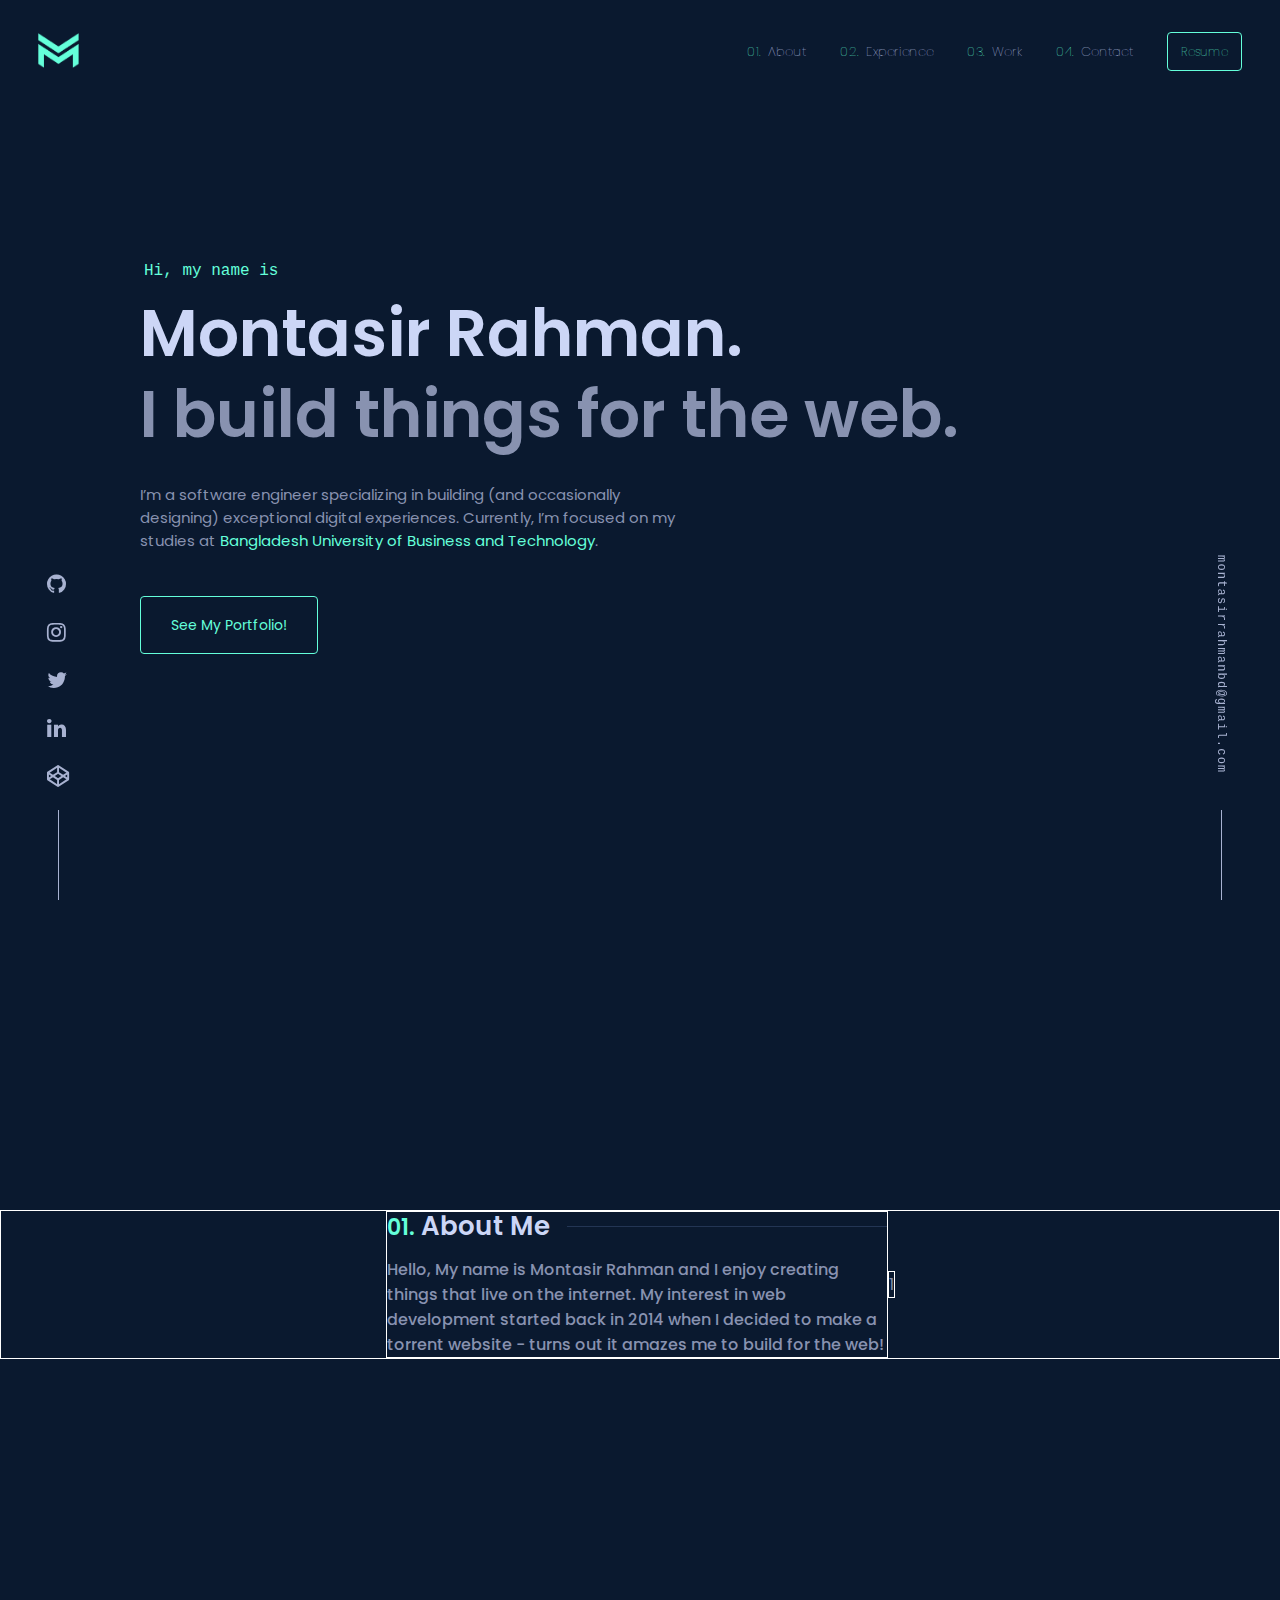
<file: index.html>
<!DOCTYPE html>
<html lang="en">
<head>
    <meta charset="UTF-8">
    <meta http-equiv="X-UA-Compatible" content="IE=edge">
    <meta name="viewport" content="width=device-width, initial-scale=1.0">
    <title>Abu Naaim Md. Montasir Rahman</title>
    <link rel="icon" type="image/x-icon" href="./img/logo.png">

    <link rel="stylesheet" href="./css/styles.css">
    <link rel="stylesheet" href="https://cdnjs.cloudflare.com/ajax/libs/font-awesome/4.7.0/css/font-awesome.min.css">
</head>
<body>
    <header class="header" id="header">
        <div>
            <a href="./index.html">
                <img src="./img/logo.png" alt="" srcset="" class="logo">
            </a>
            
        </div>
        <div class="header-link">
            <a class="header-text a1" href="#about"><b>01.</b>About</a>
            <a class="header-text a2" href="#experience"><b>02.</b>Experience</a>
            <a class="header-text a3" href="#work"><b>03.</b>Work</a>
            <a class="header-text a4" href="#contact"><b>04.</b>Contact</a>
            <a class="header-resume a5" target="_blank" href="./file/resume.pdf" >Resume</a>
        </div>
        <div class="navicon" onclick="navbar_show()">
            <div class="n1"></div>
            <div class="n2"></div>
            <div class="n3"></div>
        </div>
    </header>

    <div class="mobile_nav_bar" id="mobile_nav">
        <div class="nav_mobile1" onclick="navbar_hide()"></div>
        <div class="nav_mobile2">
            <button class="nav_X" onclick="navbar_hide()">X</button>
            <a class="b1" href="#about" onclick="navbar_hide()"><b>01.&nbsp;&nbsp;</b>About</a>
            <a class="b2" href="#experience" onclick="navbar_hide()"><b>02.&nbsp;&nbsp;</b>Experience</a>
            <a class="b3" href="#work" onclick="navbar_hide()"><b>03.&nbsp;&nbsp;</b>Work</a>
            <a class="b4" href="#contact" onclick="navbar_hide()"><b>04.&nbsp;&nbsp;</b>Contact</a>
            <a class="b5" target="_blank" href="./file/resume.pdf"  onclick="navbar_hide()"><b>Resume</b></a>
        </div>
    </div>
    
    <div  class="left-content">
            <a target="_blank" href="https://github.com/montasirrahman"><i class="fa fa-github"></i></a>
            <a target="_blank" href="https://www.instagram.com/montasirrahmanutsho"><i class="fa fa-instagram" ></i></a>
            <a target="_blank" href="https://twitter.com/MontasirRahman_"><i class="fa fa-twitter" ></i></a>
            <a target="_blank" href="https://www.linkedin.com/in/montasirrahmanutsho/"><i class="fa fa-linkedin" ></i></a>
            <a target="_blank" href="https://codepen.io/montasirrahman"><i class="fa fa-codepen" ></i></a>

            <p class="line-left"></p>
    </div>

    <div  class="right-content">
        <a class="right-content-a" href="mailto:montasirrahmanbd@gmail.com">montasirrahmanbd@gmail.com</a>
        <p class="line-right"></p>
    </div>

    <main>
        <div class="hi-content">
            <div class="name-content">
                <h1>Hi, my name is</h1>
                <h2 class="big-heading">Montasir Rahman.</h2>
                <h3 class="big-heading-2">I build things for the web.</h3>

                <p>I’m a software engineer specializing in building (and occasionally designing) exceptional digital experiences. Currently, I’m focused on my studies at <a href="https://www.bubt.edu.bd/" target="_blank" rel="noreferrer" class="bubt-text">Bangladesh University of Business and Technology</a>.</p>
                    
                <div class="contact-me-on">
                    <a href="archive.html" class="check-out">See My Portfolio!</a>
                </div>
                
            </div>
        </div>
        <div class="px200"></div>

        <div id="about">
            <div class="px70"></div>
            <div class="px70"></div>
            <div class="px70"></div>
            <!---About--->
            <div class="about-content">
                <div class="about-01">
                    <h1 class="about-text"><b>01.</b> About Me</h1>
                    <div class="about-line"></div>
                    <div class="about-hello">
                        Hello, My name is Montasir Rahman  and I enjoy creating things that live on the internet. My interest in web development started back in 2014 when I decided to make a torrent website - turns out it amazes me to build for the web!
                    </div>
                </div>
                <div class="about-02">
                        1
                </div>
            </div>
        </div>
        
        <div id="experience">
            <div class="px70"></div>
            Experience
        </div>
        <div id="work">
            <div class="px70"></div>
            work
        </div>
        <div id="contact">
            <div class="px70"></div>
            contact
        </div>

        <br><br><br><br><br><br><br><br><br><br><br><br><br><br><br><br><br><br><br><br><br><br><br><br><br><br><br><br><br><br><br><br><br><br><br><br><br><br><br><br><br><br><br><br><br><br><br><br><br><br><br><br><br><br><br><br><br><br><br><br><br><br><br><br><br><br><br><br><br><br><br><br><br><br><br><br><br><br><br><br><br>
    </main>

    

    <!-- partial -->
    <script src='https://code.jquery.com/jquery-2.2.4.min.js'></script><script  src="./js/script.js"></script>
</body>
</html>
</file>
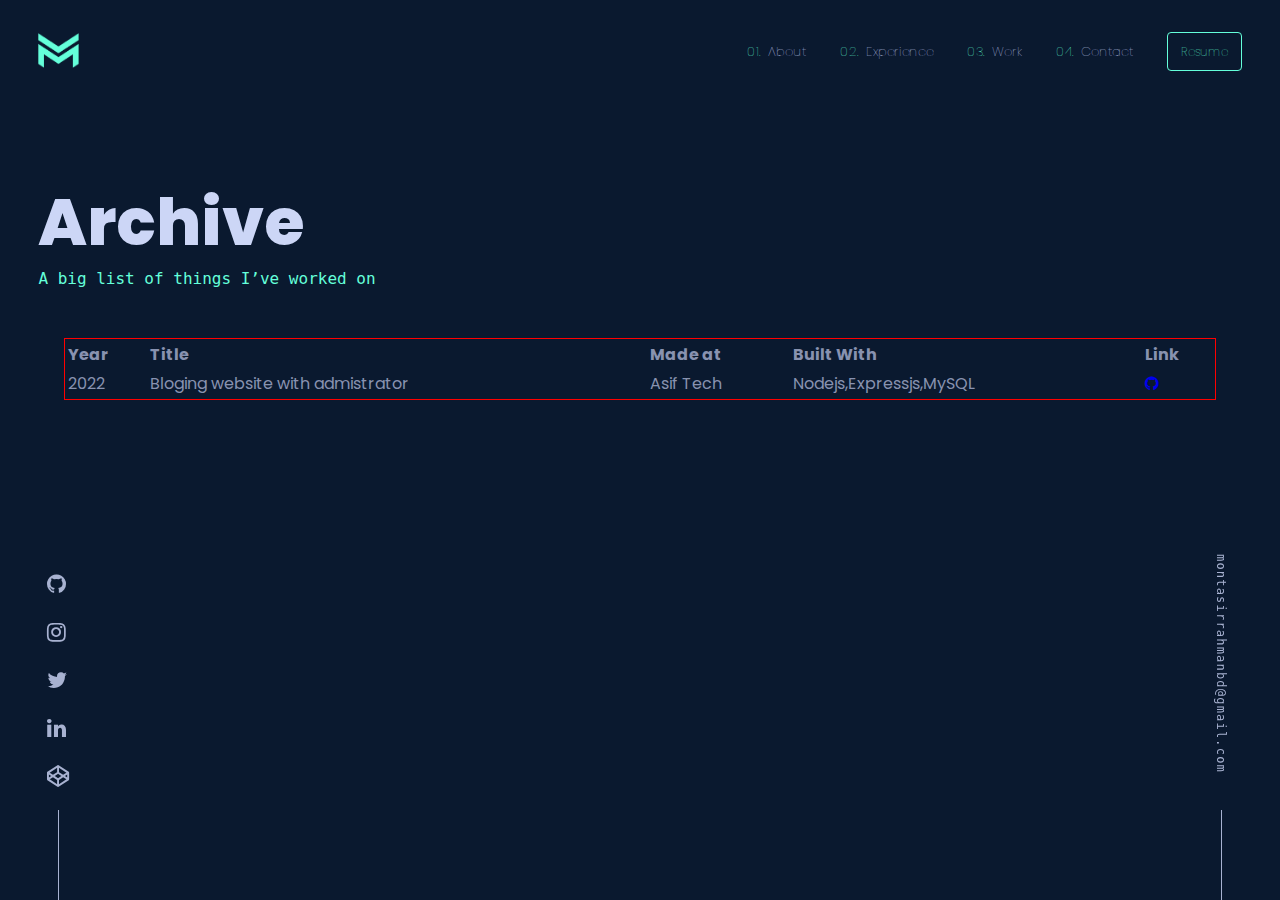
<file: archive.html>
<!DOCTYPE html>
<html lang="en">
<head>
    <meta charset="UTF-8">
    <meta http-equiv="X-UA-Compatible" content="IE=edge">
    <meta name="viewport" content="width=device-width, initial-scale=1.0">
    <title>Abu Naaim Md. Montasir Rahman</title>
    <link rel="icon" type="image/x-icon" href="./img/logo.png">

    <link rel="stylesheet" href="./css/styles.css">
    <link rel="stylesheet" href="./css/archive.css">
    <link rel="stylesheet" href="https://cdnjs.cloudflare.com/ajax/libs/font-awesome/4.7.0/css/font-awesome.min.css">
</head>
<body>
    <header class="header" id="header">
        <div>
            <img src="./img/logo.png" alt="" srcset="" class="logo">
        </div>
        <div class="header-link">
            <a class="header-text a1" href="#about"><b>01.</b>About</a>
            <a class="header-text a2" href="#jobs"><b>02.</b>Experience</a>
            <a class="header-text a3" href="#projects"><b>03.</b>Work</a>
            <a class="header-text a4" href="#contact"><b>04.</b>Contact</a>
            <a class="header-resume a5" target="_blank" href="./file/resume.pdf" >Resume</a>
        </div>
    </header>
    
    <div  class="left-content">
            <a target="_blank" href="https://github.com/montasirrahman"><i class="fa fa-github"></i></a>
            <a target="_blank" href="https://www.instagram.com/montasirrahmanutsho"><i class="fa fa-instagram" ></i></a>
            <a target="_blank" href="https://twitter.com/MontasirRahman_"><i class="fa fa-twitter" ></i></a>
            <a target="_blank" href="https://www.linkedin.com/in/montasirrahmanutsho/"><i class="fa fa-linkedin" ></i></a>
            <a target="_blank" href="https://codepen.io/montasirrahman"><i class="fa fa-codepen" ></i></a>

            <p class="line-left"></p>
    </div>

    <div  class="right-content">
        <a class="right-content-a" href="mailto:montasirrahmanbd@gmail.com">montasirrahmanbd@gmail.com</a>
        <p class="line-right"></p>
    </div>

    <main>
        <div class="archive">
            <h2 class="big-archive">Archive</h2>
            <h3 class="i_work">A big list of things I’ve worked on</h3>
        </div>
        <table class="portfolio_item">
            <tr>
                <th>Year</th>
                <th>Title</th>
                <th>Made at</th>
                <th>Built With</th>
                <th>Link</th>
            </tr>
            <tr>
                <td>2022</td>
                <td>Bloging website with admistrator</td>
                <td>Asif Tech</td>
                <td>Nodejs,Expressjs,MySQL</td>
                <td><a href="https://github.com/montasirrahman/blog_nodejs_expressjs_mysql" class="" target="_blank" rel="noopener noreferrer"><i class="fa fa-github"></i></a></td>
            </tr>
        </table>
    </main>
    

    <!-- partial -->
    <script src='https://code.jquery.com/jquery-2.2.4.min.js'></script><script  src="./js/script.js"></script>
</body>
</html>
</file>
<file: css/styles.css>
@import url('https://fonts.googleapis.com/css2?family=Poppins:wght@400&display=swap');
:root {
    --dark-navy: #020c1b;
    --navy: #0a192f;
    --light-navy: #112240;
    --lightest-navy: #233554;
    --navy-shadow: rgba(2,12,27,0.7);
    --dark-slate: #495670;
    --slate: #8892b0;
    --light-slate: #a8b2d1;
    --lightest-slate: #ccd6f6;
    --white: #e6f1ff;
    --green: #64ffda;
    --green-tint: rgba(100,255,218,0.1);
    --pink: #f57dff;
    --blue: #57cbff;
    --font-sans: "Calibre","Inter","San Francisco","SF Pro Text",-apple-system,system-ui,sans-serif;
    --font-mono: "SF Mono","Fira Code","Fira Mono","Roboto Mono",monospace;
    --fz-xxs: 12px;
    --fz-xs: 13px;
    --fz-sm: 14px;
    --fz-md: 16px;
    --fz-lg: 18px;
    --fz-xl: 20px;
    --fz-xxl: 22px;
    --fz-heading: 32px;
    --border-radius: 4px;
    --nav-height: 100px;
    --nav-scroll-height: 70px;
    --tab-height: 42px;
    --tab-width: 120px;
    --easing: cubic-bezier(0.645,0.045,0.355,1);
    --transition: all 0.25s cubic-bezier(0.645,0.045,0.355,1);
    --hamburger-width: 30px;
    --ham-before: top 0.1s ease-in 0.25s,opacity 0.1s ease-in;
    --ham-before-active: top 0.1s ease-out,opacity 0.1s ease-out 0.12s;
    --ham-after: bottom 0.1s ease-in 0.25s,transform 0.22s cubic-bezier(0.55,0.055,0.675,0.19);
    --ham-after-active: bottom 0.1s ease-out,transform 0.22s cubic-bezier(0.215,0.61,0.355,1) 0.12s;
}
/*Scroll bar*/
html {
    --scrollbarBG: var(--navy);
    --thumbBG: var(--dark-slate);
    scroll-behavior: smooth;
}
  body::-webkit-scrollbar {
    width: 11px;
  }
  body {
    scrollbar-width: thin;
    scrollbar-color: var(--thumbBG) var(--scrollbarBG);
  }
  body::-webkit-scrollbar-track {
    background: var(--scrollbarBG);
  }
  body::-webkit-scrollbar-thumb {
    background-color: var(--thumbBG) ;
    border-radius: 6px;
    border: 3px solid var(--scrollbarBG);
  }
/*Scroll bar end*/
body,html {
    margin: 0;
    padding: 0;
    box-sizing: border-box;
    width: 100%;
    height: 100%;
    background-color: #0a192f;
    color: #8892b0;
    font-family: 'Poppins', sans-serif;
}

.header {
    background: #0a192f;
    width: 94%;
    padding: 0 3%;
    transition: all 0.2s;
    height: 100px;
    display: flex;
    justify-content:space-between;
    align-items: center;
    transition: all 0s;
    z-index: 2;
    top: 0;
}
.sticky {
    position: fixed;
    width: 94%;

    background-color: rgba(10, 25, 47, 0.85);
    box-shadow: 0 10px 30px -10px rgba(2,12,27,0.7);
    height: 70px;
}
.hide {
    transform: scale(0, 0);
}
.logo {
    height: 35px;
    display: flex;
    justify-content:space-between;
    animation: fadeDown 1s ease-in both;
    animation-delay: .3s;
}
.header-link .header-text {
    color: #ccd6f6;
    text-decoration: none;
    padding: 0 15px;
    font-size: 13px;
    font-weight: 100;
}
.header-link .a1{
    animation: fadeDown .5s ease-in both;
    animation-delay: .4s;
}
.header-link .a2{
    animation: fadeDown .5s ease-in both;
    animation-delay: .7s;
}
.header-link .a3{
    animation: fadeDown .5s  ease-in both;
    animation-delay: 1s;
}
.header-link .a4{
    animation: fadeDown .5s  ease-in both;
    animation-delay: 1.3s;
}
.header-link .a5{
    animation: fadeDown .5s  ease-in both;
    animation-delay: 1.6s;
}
.header-link .header-text b {
    font-weight: 100;
    margin: 0 7px 0 0;
    color: #64ffda;
}
.header-resume {
    color: #64ffda;
    text-decoration: none;
    padding: 10px 13px;
    margin: 0 0 0 15px;
    font-size: 12px;
    font-weight: 100;
    border: 1px solid #64ffda;
    border-radius: 4px;
}


/* Animation */

.fadeInUp {
    opacity: 0;
    animation-name: fadeInUp;
    -webkit-animation-name: fadeInUp;
}

@keyframes fadeDown {
	from {
		opacity: 0;
		transform: translate3d(0, -20%, 0);
	}
	to {
		opacity: 1;
		transform: translate3d(0, 0, 0);
	}
}
@keyframes fadeUpLeftRight {
	from {
		opacity: 0;
		transform: translate3d(0, 10%, 0);
	}
	to {
		opacity: 1;
		transform: translate3d(0, 0, 0);
	}
}
@keyframes fadeUpHi {
	from {
		opacity: 0;
		transform: translate3d(0, 50%, 0);
	}
	to {
		opacity: 1;
		transform: translate3d(0, 0, 0);
	}
}


/*Left and right element*/
.left-content {
    width: 40px;
    position: fixed;
    bottom: 0px;
    left: 3%;
    right: auto;
    z-index: 10;
    border: 0px solid #fff;
    animation: fadeUpLeftRight .2s  ease-in both;
    animation-delay: 3s;
}
.left-content i {
    padding: 13px 8.5px;
    font-size: 22px;
    color: var(--light-slate);
}
.left-content i:hover {
    color: #64ffda;
    padding: 9px 8.5px 17px 8.5px;
    transition: all .2s;
}
.line-left {
        content: "";
        display: block;
        width: 1px;
        height: 90px;
        margin: 10px auto 0 auto;
        background-color: var(--light-slate);
}


/*Right Email*/
.right-content {
    width: 40px;
    position: fixed;
    bottom: 0px;
    left: auto;
    right: 3%;
    z-index: 10;
    color: var(--light-slate);
    border: 0px solid #fff;
    animation: fadeUpLeftRight .2s  ease-in both;
    animation-delay: 3s;
}
.line-right {
    content: "";
    display: block;
    width: 1px;
    height: 90px;
    margin: 10px auto 0 auto;
    background-color: var(--light-slate);
}
.right-content-a {
    margin: 10px auto;
    padding: 10px;
    font-family: var(--font-mono);
    font-size: var(--fz-xxs);
    line-height: var(--fz-lg);
    letter-spacing: 0.1em;
    -webkit-writing-mode: vertical-rl;
    writing-mode: vertical-rl;
    text-decoration: none;
    color: var(--light-slate);
}
.right-content-a:hover {
    color: var(--green);
    padding: 5px 10px 15px 10px;
    transition: all .2s;
}

/*content*/
.hi-content {
    display: flex;
    align-items: center;
    justify-content: center;
    border: 0px solid red;
    height: calc(100vh - 200px);
}
.name-content{
    width: 1000px;
    max-width: 80%;
    border: 0px solid red;
}
.name-content h1 {
    margin: 0px 0px 20px 4px;
    color: var(--green);
    font-family: var(--font-mono);
    font-size: clamp(var(--fz-sm),5vw,var(--fz-md));
    font-weight: 400;
    animation: fadeUpHi .3s  ease-in both;
    animation-delay: 2s;
}
.big-heading {
    margin: 0px;
    padding: 0;
    font-size: 65px;
    color: var(--lightest-slate);
    line-height: 1;
    animation: fadeUpHi .35s  ease-in both;
    animation-delay: 2s;
}
.big-heading-2 {
    margin: 0px 0 0 0;
    padding: 0px;
    font-size: 65px;
    color: var(--slate);
    line-height: 1.5;
    animation: fadeUpHi .4s  ease-in both;
    animation-delay: 2s;
}
.name-content p {
    margin: 20px 0px 60px 0;
    max-width: 540px;
    font-size: 15px;
    animation: fadeUpHi .5s  ease-in both;
    animation-delay: 2s;

}
.check-out {
    text-decoration: none;
    font-size: 14px;
    color: var(--green);
    border:1px solid var(--green);
    border-radius: 4px;
    padding: 18px 30px;
}
.check-out:hover {
    background-color: var(--green-tint);
}
.bubt-text {
    text-decoration: none;
    color: var(--green);
}
.contact-me-on {
    animation: fadeUpHi .4s  ease-in both;
    animation-delay: 4s;
}
.about-me {
    margin: 0px auto 0 auto;
    width: 1000px;
    max-width: 80%;
}
.navicon {
    width: 30px;
    height: 22px;
    display: none;
    animation: fadeDown 1s ease-in both;
    animation-delay: .3s;
}
.navicon .n1 {
    width: 30px;
    height: 2px;
    background-color: var(--green);
    border-radius: 10px;
}
.navicon .n2 {
    margin-top: 8px;
    width: 23px;
    margin-left: 7px;
    height: 2px;
    background-color: var(--green);
    border-radius: 10px;
    right: 0px;
}
.navicon .n3 {
    margin-top: 8px;
    width: 30px;
    height: 2px;
    background-color: var(--green);
    border-radius: 10px;
}
/*mobile navigation*/
.mobile_nav_bar {
    width: 100%;
    display: none; 
    position: fixed;
    height: 100vh;
    z-index: 11;
    top: 0;
    bottom: 0;
    right: 0;
    left: 0;
}
.nav_mobile1 { 
    width: 30%;
    background-color: rgba(2,12,27,0.5);
    backdrop-filter: blur(3px);
    float: left;
    height: 100vh;
}
.nav_mobile2 {
    width: 70%;
    background-color: var(--light-navy);
    height: 100vh;
    float: left;
}
.nav_X {
    font-size: 25px;
    right: 0;
    height: 70px;
    width: 100%;
    text-align: right;
    color: var(--green);
    background-color: var(--light-navy);
    border: 0px solid red;
    width: 96%;
    margin: 0 auto;
}
.nav_mobile2 a  {
    color: #e6f1ff;
    font-weight: 100;
    text-decoration: none;
    border: 0px solid red;
    display: flex;
    margin: 15%;
    font-size: 12px;
    font-weight: 100;
}
.nav_mobile2 .b1{
    animation: fadeDown .5s ease-in both;
    animation-delay: .4s;
}
.nav_mobile2 .b2{
    animation: fadeDown .5s ease-in both;
    animation-delay: .7s;
}
.nav_mobile2 .b3{
    animation: fadeDown .5s  ease-in both;
    animation-delay: 1s;
}
.nav_mobile2 .b4{
    animation: fadeDown .5s  ease-in both;
    animation-delay: 1.3s;
}
.nav_mobile2 .b5{
    animation: fadeDown .5s  ease-in both;
    animation-delay: 1.6s;
}
.nav_mobile2 a b {
    color: var(--green);
}
.nav_mobile2 .b5 b {
    color: #64ffda;
    text-decoration: none;
    padding: 10px 13px;
    margin: 0 0 0 0px;
    font-size: 12px;
    font-weight: 100;
    border: 1px solid #64ffda;
    border-radius: 4px;
}
.px200 {
    height: 200px;
    width: 100%;
}
.px70 {
    height: 70px;
    width: 100%;
}  
#about {
    height: 100vh;
}
#experience {
    height: 100vh;
}
#work {
    height: 100vh;
}
#contact {
    height: 100vh;
}
/*About*/
.about-content {
    border: 1px solid #fff;
    display: flex;
    flex-direction: row;
    justify-content: center;
    align-items: center;
}
.about-01 {
    border: 1px solid #fff;
    width: 90%;
    max-width: 500px;
}
.about-02 {
    border: 1px solid #fff;
}
/*about text*/
.about-text {
    font-size: 26px;
}
.about-text b {
    font-size: 22px;
    color: #64ffda;
    font-weight: 600;
}
.about-line {
    width: calc(100% - 180px);
    height: 1px;
    background-color: #233554;
    margin-top: -25px;
    margin-left: 180px;
}
.about-hello {
    margin-top: 30px;
    font-size: 16px;
    font-weight: 500;
}
h1, h2, h3, h4, h5, h6 {
    margin: 0px 0px 10px;
    font-weight: 600;
    color: var(--lightest-slate);
    line-height: 1.1;
}

/*Responsive*/
@media only screen and (max-width: 768px) {
    .header-link{
        display: none;
    }
    .navicon {
        display:inline;
    }
    .left-content {
        left: 0;
    }
    .right-content {
        right: 0;
    }
    .header {
        height: 70px;
    }
    .contact-me-on {
        animation: fadeUpHi .4s  ease-in both;
        animation-delay: 3s;
    }
    .name-content{
        max-width: calc(100% - 90px);
    }
    .big-heading {
        font-size: 30px;
        line-height: 1.5;
    }
    .big-heading-2 {
        font-size: 30px;
    }
    .name-content p {
        margin: 15px 0px 45px 0;
        font-size: 13px;
    }
    .check-out {
        font-size: 13px;
    }
}
@media only screen and (max-width: 400px) {
    .big-heading {
        font-size: 25px;
        line-height: 1.5;
    }
    .big-heading-2 {
        font-size: 20px;
    }  
    
}
/*Responsive END*/
</file>
<file: css/archive.css>
.archive {
    margin: 0px auto 0 auto;
    width: 1300px;
    max-width: 94%;
}
.big-archive {
    margin: 10vh 0 0 0;
    padding: 0;
    font-size: 65px;
    color: var(--lightest-slate);
    line-height: 1;
    animation: fadeUpHi .35s  ease-in both;
    animation-delay: 2s;
    font-weight: 800;
}
.i_work {
    margin: 15px 0px;
    color: var(--green);
    font-family: var(--font-mono);
    font-size: clamp(var(--fz-sm),5vw,var(--fz-md));
    font-weight: 400;
    animation: fadeUpHi .35s  ease-in both;
    animation-delay: 2.5s;
}
.portfolio_item {
    border: 1px solid red;
    margin: 50px auto 0 auto;
}
table {
    max-width: 90%;
    width: 1300px;
    animation: fadeUpHi .35s  ease-in both;
    animation-delay: 2.7s;
}
table th {
    text-align: left;
}
/*Responsive*/
@media only screen and (max-width: 768px) {
    .big-archive {
        margin: 5vh 0 0 0;
    }
}
</file>
